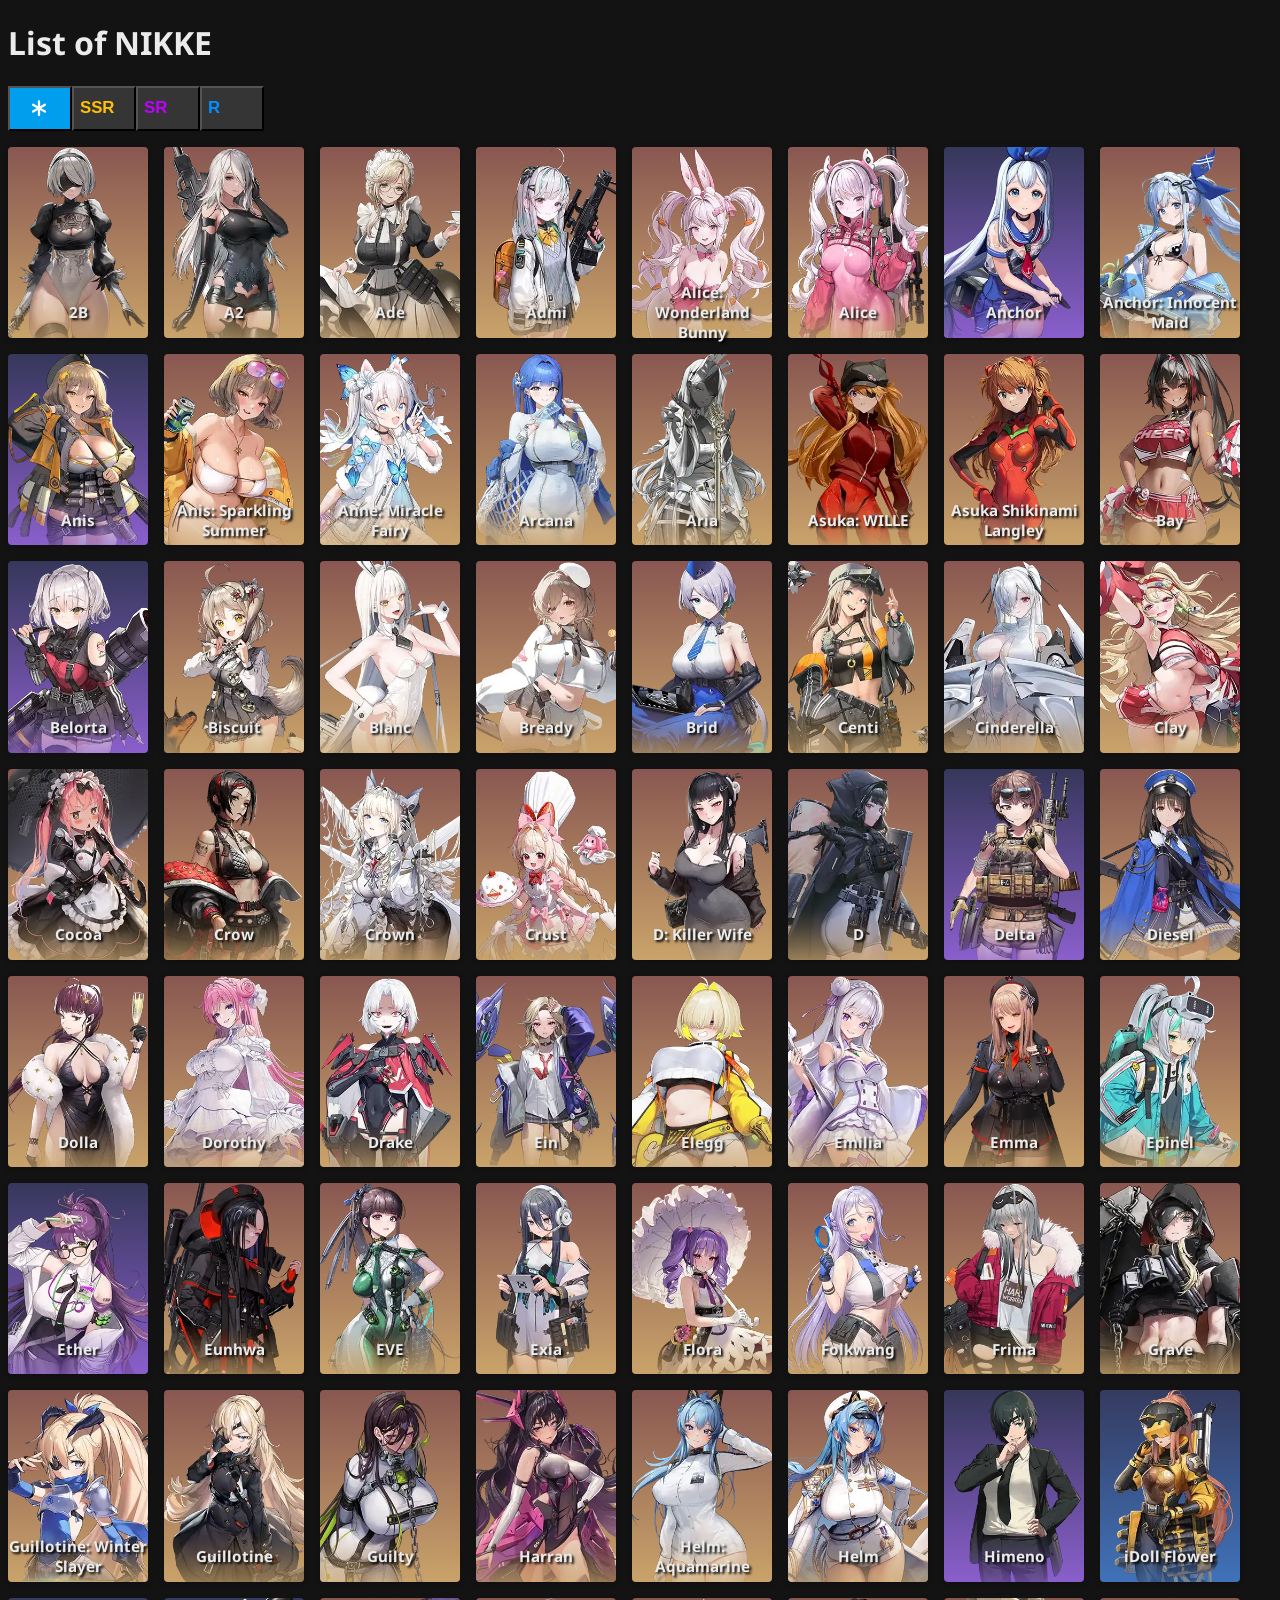
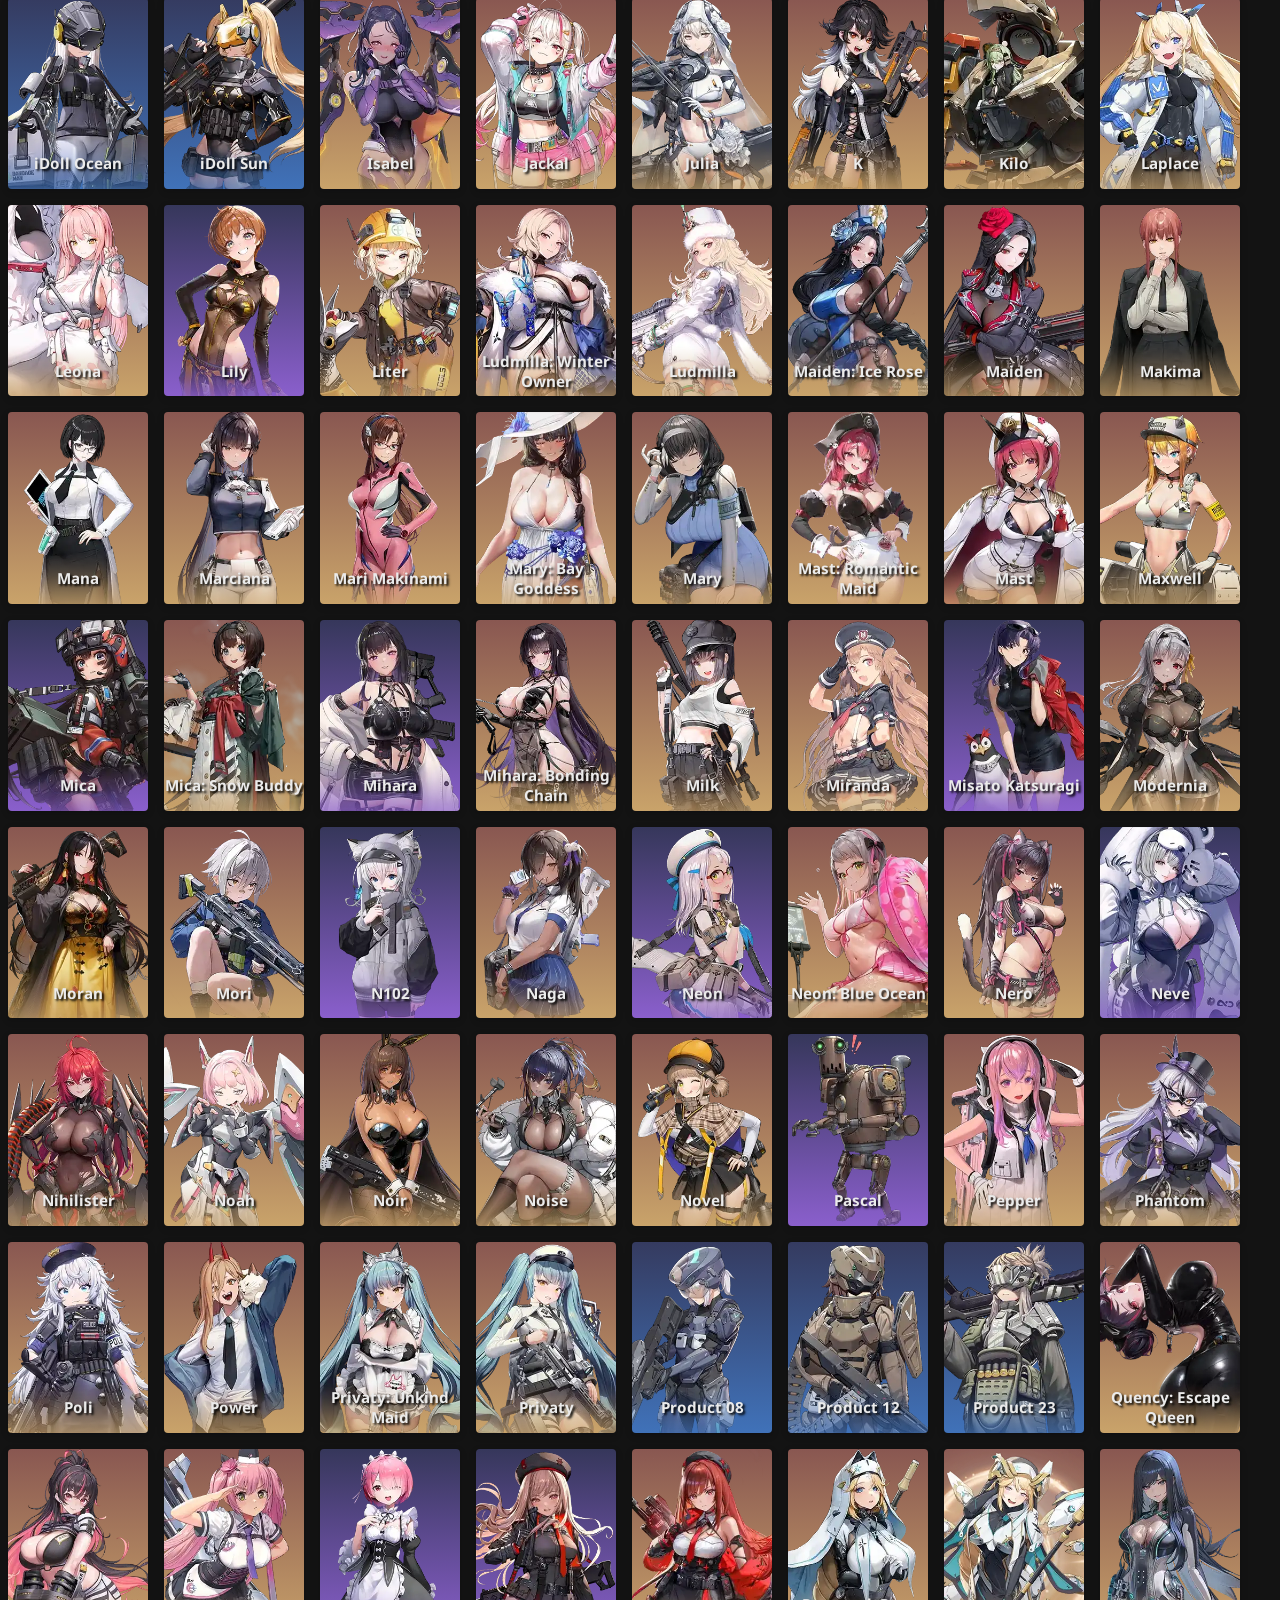
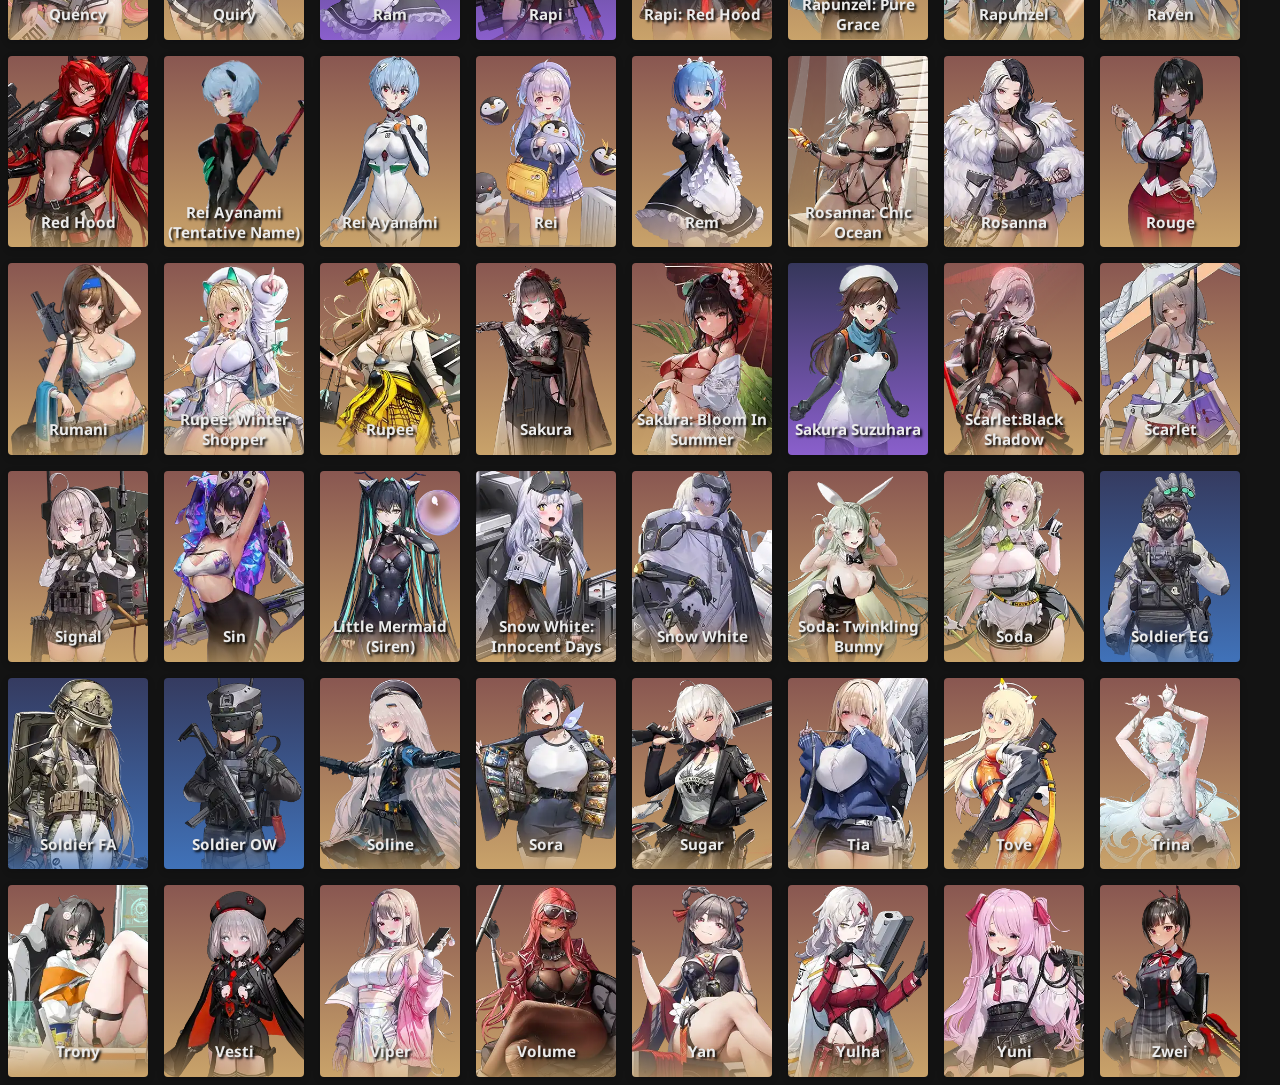
<file: index.html>
<!DOCTYPE html>
<html lang="en">
<head>
    <meta charset="UTF-8">
    <meta name="viewport" content="width=device-width, initial-scale=1.0">
    <title>NIKKE Wiki</title>

    <style>
        @import url('./card-base.css');
        @import url('./nikke_wiki.css');
    </style>
</head>
<body>
    <h1>List of NIKKE</h1>
    <div id="rarity-filter" class="filter-selector">
        <button type="button" class="btn btn-rarity all active" onclick="filterRarity('all')">
            <svg aria-hidden="true" focusable="false" data-prefix="fas" data-icon="asterisk" class="svg-inline--fa fa-asterisk " role="img" xmlns="http://www.w3.org/2000/svg" viewBox="0 0 448 512" width="16" transform="translate(15 0)">
                <path fill="currentColor" d="M417.1 368c-5.937 10.27-16.69 16-27.75 16c-5.422 0-10.92-1.375-15.97-4.281L256 311.4V448c0 17.67-14.33 32-31.1 32S192 465.7 192 448V311.4l-118.3 68.29C68.67 382.6 63.17 384 57.75 384c-11.06 0-21.81-5.734-27.75-16c-8.828-15.31-3.594-34.88 11.72-43.72L159.1 256L41.72 187.7C26.41 178.9 21.17 159.3 29.1 144C36.63 132.5 49.26 126.7 61.65 128.2C65.78 128.7 69.88 130.1 73.72 132.3L192 200.6V64c0-17.67 14.33-32 32-32S256 46.33 256 64v136.6l118.3-68.29c3.838-2.213 7.939-3.539 12.07-4.051C398.7 126.7 411.4 132.5 417.1 144c8.828 15.31 3.594 34.88-11.72 43.72L288 256l118.3 68.28C421.6 333.1 426.8 352.7 417.1 368z"></path>
            </svg>
        </button>
        <button type="button" class="btn btn-rarity ssr-text" onclick="filterRarity('rarity-ssr')">SSR</button>
        <button type="button" class="btn btn-rarity sr-text" onclick="filterRarity('rarity-sr')">SR</button>
        <button type="button" class="btn btn-rarity r-text" onclick="filterRarity('rarity-r')">R</button>
    </div>
    <section class="character-table">
        <div class="card-nikke rarity-ssr"><img class="card-nikke-img" loading="lazy" src="./images/characters/2B_card.webp" alt="2B"></img><span class="name">2B</span></div>
        <div class="card-nikke rarity-ssr"><img class="card-nikke-img" loading="lazy" src="./images/characters/A2_card.webp" alt="A2"></img><span class="name">A2</span></div>
        <div class="card-nikke rarity-ssr"><img class="card-nikke-img" loading="lazy" src="./images/characters/Ade_card.webp" alt="Ade"></img><span class="name">Ade</span></div>
        <div class="card-nikke rarity-ssr"><img class="card-nikke-img" loading="lazy" src="./images/characters/Admi_card.webp" alt="Admi"></img><span class="name">Admi</span></div>
        <div class="card-nikke rarity-ssr"><img class="card-nikke-img" loading="lazy" src="./images/characters/Alice-Bunny_card.webp" alt="Alice: Wonderland Bunny"></img><span class="name">Alice: Wonderland Bunny</span></div>
        <div class="card-nikke rarity-ssr"><img class="card-nikke-img" loading="lazy" src="./images/characters/Alice_card.webp" alt="Alice"></img><span class="name">Alice</span></div>
        <div class="card-nikke rarity-sr"><img class="card-nikke-img" loading="lazy" src="./images/characters/Anchor_card.webp" alt="Anchor"></img><span class="name">Anchor</span></div>
        <div class="card-nikke rarity-ssr"><img class="card-nikke-img" loading="lazy" src="./images/characters/Anchor-Maid_card.webp" alt="Anchor: Innocent Maid"></img><span class="name">Anchor: Innocent Maid</span></div>
        <div class="card-nikke rarity-sr"><img class="card-nikke-img" loading="lazy" src="./images/characters/Anis_card.webp" alt="Anis"></img><span class="name">Anis</span></div>
        <div class="card-nikke rarity-ssr"><img class="card-nikke-img" loading="lazy" src="./images/characters/Anis-Summer_card.webp" alt="Anis: Sparkling Summer"></img><span class="name">Anis: Sparkling Summer</span></div>
        <div class="card-nikke rarity-ssr"><img class="card-nikke-img" loading="lazy" src="./images/characters/Anne-Winter_card.webp" alt="Anne: Miracle Fairy"></img><span class="name">Anne: Miracle Fairy</span></div>
        <div class="card-nikke rarity-ssr"><img class="card-nikke-img" loading="lazy" src="./images/characters/Arcana_card.webp" alt="Arcana"></img><span class="name">Arcana</span></div>
        <div class="card-nikke rarity-ssr"><img class="card-nikke-img" loading="lazy" src="./images/characters/Aria_card.webp" alt="Aria"></img><span class="name">Aria</span></div>
        <div class="card-nikke rarity-ssr"><img class="card-nikke-img" loading="lazy" src="./images/characters/Asuka-WILLE_card.webp" alt="Asuka: WILLE"></img><span class="name">Asuka: WILLE</span></div>
        <div class="card-nikke rarity-ssr"><img class="card-nikke-img" loading="lazy" src="./images/characters/Asuka_card.webp" alt="Asuka Shikinami Langley"></img><span class="name">Asuka Shikinami Langley</span></div>
        <div class="card-nikke rarity-ssr"><img class="card-nikke-img" loading="lazy" src="./images/characters/Bay_card.webp" alt="Bay"></img><span class="name">Bay</span></div>
        <div class="card-nikke rarity-sr"><img class="card-nikke-img" loading="lazy" src="./images/characters/Belorta_card.webp" alt="Belorta"></img><span class="name">Belorta</span></div>
        <div class="card-nikke rarity-ssr"><img class="card-nikke-img" loading="lazy" src="./images/characters/Biscuit_card.webp" alt="Biscuit"></img><span class="name">Biscuit</span></div>
        <div class="card-nikke rarity-ssr"><img class="card-nikke-img" loading="lazy" src="./images/characters/Blanc_card.webp" alt="Blanc"></img><span class="name">Blanc</span></div>
        <div class="card-nikke rarity-ssr"><img class="card-nikke-img" loading="lazy" src="./images/characters/Bready_card.webp" alt="Bready"></img><span class="name">Bready</span></div>
        <div class="card-nikke rarity-ssr"><img class="card-nikke-img" loading="lazy" src="./images/characters/Brid_card.webp" alt="Brid"></img><span class="name">Brid</span></div>
        <div class="card-nikke rarity-ssr"><img class="card-nikke-img" loading="lazy" src="./images/characters/Centi_card.webp" alt="Centi"></img><span class="name">Centi</span></div>
        <div class="card-nikke rarity-ssr"><img class="card-nikke-img" loading="lazy" src="./images/characters/Cinderella_card.webp" alt="Cinderella"></img><span class="name">Cinderella</span></div>
        <div class="card-nikke rarity-ssr"><img class="card-nikke-img" loading="lazy" src="./images/characters/Clay_card.webp" alt="Clay"></img><span class="name">Clay</span></div>
        <div class="card-nikke rarity-ssr"><img class="card-nikke-img" loading="lazy" src="./images/characters/Cocoa_card.webp" alt="Cocoa"></img><span class="name">Cocoa</span></div>
        <div class="card-nikke rarity-ssr"><img class="card-nikke-img" loading="lazy" src="./images/characters/Crow_card.webp" alt="Crow"></img><span class="name">Crow</span></div>
        <div class="card-nikke rarity-ssr"><img class="card-nikke-img" loading="lazy" src="./images/characters/Crown_card.webp" alt="Crown"></img><span class="name">Crown</span></div>
        <div class="card-nikke rarity-ssr"><img class="card-nikke-img" loading="lazy" src="./images/characters/Crust_card.webp" alt="Crust"></img><span class="name">Crust</span></div>
        <div class="card-nikke rarity-ssr"><img class="card-nikke-img" loading="lazy" src="./images/characters/D-Wife_card.webp" alt="D: Killer Wife"></img><span class="name">D: Killer Wife</span></div>
        <div class="card-nikke rarity-ssr"><img class="card-nikke-img" loading="lazy" src="./images/characters/D_card.webp" alt="D"></img><span class="name">D</span></div>
        <div class="card-nikke rarity-sr"><img class="card-nikke-img" loading="lazy" src="./images/characters/Delta_card.webp" alt="Delta"></img><span class="name">Delta</span></div>
        <div class="card-nikke rarity-ssr"><img class="card-nikke-img" loading="lazy" src="./images/characters/Diesel_card.webp" alt="Diesel"></img><span class="name">Diesel</span></div>
        <div class="card-nikke rarity-ssr"><img class="card-nikke-img" loading="lazy" src="./images/characters/Dolla_card.webp" alt="Dolla"></img><span class="name">Dolla</span></div>
        <div class="card-nikke rarity-ssr"><img class="card-nikke-img" loading="lazy" src="./images/characters/Dorothy_card.webp" alt="Dorothy"></img><span class="name">Dorothy</span></div>
        <div class="card-nikke rarity-ssr"><img class="card-nikke-img" loading="lazy" src="./images/characters/Drake_card.webp" alt="Drake"></img><span class="name">Drake</span></div>
        <div class="card-nikke rarity-ssr"><img class="card-nikke-img" loading="lazy" src="./images/characters/Ein_card.webp" alt="Ein"></img><span class="name">Ein</span></div>
        <div class="card-nikke rarity-ssr"><img class="card-nikke-img" loading="lazy" src="./images/characters/Elegg_card.webp" alt="Elegg"></img><span class="name">Elegg</span></div>
        <div class="card-nikke rarity-ssr"><img class="card-nikke-img" loading="lazy" src="./images/characters/Emilia_card.webp" alt="Emilia"></img><span class="name">Emilia</span></div>
        <div class="card-nikke rarity-ssr"><img class="card-nikke-img" loading="lazy" src="./images/characters/Emma_card.webp" alt="Emma"></img><span class="name">Emma</span></div>
        <div class="card-nikke rarity-ssr"><img class="card-nikke-img" loading="lazy" src="./images/characters/Epinel_card.webp" alt="Epinel"></img><span class="name">Epinel</span></div>
        <div class="card-nikke rarity-sr"><img class="card-nikke-img" loading="lazy" src="./images/characters/Ether_card.webp" alt="Ether"></img><span class="name">Ether</span></div>
        <div class="card-nikke rarity-ssr"><img class="card-nikke-img" loading="lazy" src="./images/characters/Eunhwa_card.webp" alt="Eunhwa"></img><span class="name">Eunhwa</span></div>
        <div class="card-nikke rarity-ssr"><img class="card-nikke-img" loading="lazy" src="./images/characters/EVE_card.webp" alt="EVE"></img><span class="name">EVE</span></div>
        <div class="card-nikke rarity-ssr"><img class="card-nikke-img" loading="lazy" src="./images/characters/Exia_card.webp" alt="Exia"></img><span class="name">Exia</span></div>
        <div class="card-nikke rarity-ssr"><img class="card-nikke-img" loading="lazy" src="./images/characters/Flora_card.webp" alt="Flora"></img><span class="name">Flora</span></div>
        <div class="card-nikke rarity-ssr"><img class="card-nikke-img" loading="lazy" src="./images/characters/Folkwang_card.webp" alt="Folkwang"></img><span class="name">Folkwang</span></div>
        <div class="card-nikke rarity-ssr"><img class="card-nikke-img" loading="lazy" src="./images/characters/Frima_card.webp" alt="Frima"></img><span class="name">Frima</span></div>
        <div class="card-nikke rarity-ssr"><img class="card-nikke-img" loading="lazy" src="./images/characters/Grave_card.webp" alt="Grave"></img><span class="name">Grave</span></div>
        <div class="card-nikke rarity-ssr"><img class="card-nikke-img" loading="lazy" src="./images/characters/Guillotine-Winter_card.webp" alt="Guillotine: Winter Slayer"></img><span class="name">Guillotine: Winter Slayer</span></div>
        <div class="card-nikke rarity-ssr"><img class="card-nikke-img" loading="lazy" src="./images/characters/Guillotine_card.webp" alt="Guillotine"></img><span class="name">Guillotine</span></div>
        <div class="card-nikke rarity-ssr"><img class="card-nikke-img" loading="lazy" src="./images/characters/Guilty_card.webp" alt="Guilty"></img><span class="name">Guilty</span></div>
        <div class="card-nikke rarity-ssr"><img class="card-nikke-img" loading="lazy" src="./images/characters/Harran_card.webp" alt="Harran"></img><span class="name">Harran</span></div>
        <div class="card-nikke rarity-ssr"><img class="card-nikke-img" loading="lazy" src="./images/characters/Helm-Summer_card.webp" alt="Helm: Aquamarine"></img><span class="name">Helm: Aquamarine</span></div>
        <div class="card-nikke rarity-ssr"><img class="card-nikke-img" loading="lazy" src="./images/characters/Helm_card.webp" alt="Helm"></img><span class="name">Helm</span></div>
        <div class="card-nikke rarity-sr"><img class="card-nikke-img" loading="lazy" src="./images/characters/Himeno_card.webp" alt="Himeno"></img><span class="name">Himeno</span></div>
        <div class="card-nikke rarity-r"><img class="card-nikke-img" loading="lazy" src="./images/characters/iDoll-Flower_card.webp" alt="iDoll Flower"></img><span class="name">iDoll Flower</span></div>
        <div class="card-nikke rarity-r"><img class="card-nikke-img" loading="lazy" src="./images/characters/iDoll-Ocean_card.webp" alt="iDoll Ocean"></img><span class="name">iDoll Ocean</span></div>
        <div class="card-nikke rarity-r"><img class="card-nikke-img" loading="lazy" src="./images/characters/iDoll-Sun_card.webp" alt="iDoll Sun"></img><span class="name">iDoll Sun</span></div>
        <div class="card-nikke rarity-ssr"><img class="card-nikke-img" loading="lazy" src="./images/characters/Isabel_card.webp" alt="Isabel"></img><span class="name">Isabel</span></div>
        <div class="card-nikke rarity-ssr"><img class="card-nikke-img" loading="lazy" src="./images/characters/Jackal_card.webp" alt="Jackal"></img><span class="name">Jackal</span></div>
        <div class="card-nikke rarity-ssr"><img class="card-nikke-img" loading="lazy" src="./images/characters/Julia_card.webp" alt="Julia"></img><span class="name">Julia</span></div>
        <div class="card-nikke rarity-ssr"><img class="card-nikke-img" loading="lazy" src="./images/characters/K_card.webp" alt="K"></img><span class="name">K</span></div>
        <div class="card-nikke rarity-ssr"><img class="card-nikke-img" loading="lazy" src="./images/characters/Kilo_card.webp" alt="Kilo"></img><span class="name">Kilo</span></div>
        <div class="card-nikke rarity-ssr"><img class="card-nikke-img" loading="lazy" src="./images/characters/Laplace_card.webp" alt="Laplace"></img><span class="name">Laplace</span></div>
        <div class="card-nikke rarity-ssr"><img class="card-nikke-img" loading="lazy" src="./images/characters/Leona_card.webp" alt="Leona"></img><span class="name">Leona</span></div>
        <div class="card-nikke rarity-sr"><img class="card-nikke-img" loading="lazy" src="./images/characters/Lily_card.webp" alt="Lily"></img><span class="name">Lily</span></div>
        <div class="card-nikke rarity-ssr"><img class="card-nikke-img" loading="lazy" src="./images/characters/Liter_card.webp" alt="Liter"></img><span class="name">Liter</span></div>
        <div class="card-nikke rarity-ssr"><img class="card-nikke-img" loading="lazy" src="./images/characters/Ludmilla-Winter_card.webp" alt="Ludmilla: Winter Owner"></img><span class="name">Ludmilla: Winter Owner</span></div>
        <div class="card-nikke rarity-ssr"><img class="card-nikke-img" loading="lazy" src="./images/characters/Ludmilla_card.webp" alt="Ludmilla"></img><span class="name">Ludmilla</span></div>
        <div class="card-nikke rarity-ssr"><img class="card-nikke-img" loading="lazy" src="./images/characters/Maiden-Winter_card.webp" alt="Maiden: Ice Rose"></img><span class="name">Maiden: Ice Rose</span></div>
        <div class="card-nikke rarity-ssr"><img class="card-nikke-img" loading="lazy" src="./images/characters/Maiden_card.webp" alt="Maiden"></img><span class="name">Maiden</span></div>
        <div class="card-nikke rarity-ssr"><img class="card-nikke-img" loading="lazy" src="./images/characters/Makima_card.webp" alt="Makima"></img><span class="name">Makima</span></div>
        <div class="card-nikke rarity-ssr"><img class="card-nikke-img" loading="lazy" src="./images/characters/Mana_card.webp" alt="Mana"></img><span class="name">Mana</span></div>
        <div class="card-nikke rarity-ssr"><img class="card-nikke-img" loading="lazy" src="./images/characters/Marciana_card.webp" alt="Marciana"></img><span class="name">Marciana</span></div>
        <div class="card-nikke rarity-ssr"><img class="card-nikke-img" loading="lazy" src="./images/characters/Mari_card.webp" alt="Mari Makinami"></img><span class="name">Mari Makinami</span></div>
        <div class="card-nikke rarity-ssr"><img class="card-nikke-img" loading="lazy" src="./images/characters/Mary-Summer_card.webp" alt="Mary: Bay Goddess"></img><span class="name">Mary: Bay Goddess</span></div>
        <div class="card-nikke rarity-ssr"><img class="card-nikke-img" loading="lazy" src="./images/characters/Mary_card.webp" alt="Mary"></img><span class="name">Mary</span></div>
        <div class="card-nikke rarity-ssr"><img class="card-nikke-img" loading="lazy" src="./images/characters/Mast-Maid_card.webp" alt="Mast: Romantic Maid"></img><span class="name">Mast: Romantic Maid</span></div>
        <div class="card-nikke rarity-ssr"><img class="card-nikke-img" loading="lazy" src="./images/characters/Mast_card.webp" alt="Mast"></img><span class="name">Mast</span></div>
        <div class="card-nikke rarity-ssr"><img class="card-nikke-img" loading="lazy" src="./images/characters/Maxwell_card.webp" alt="Maxwell"></img><span class="name">Maxwell</span></div>
        <div class="card-nikke rarity-sr"><img class="card-nikke-img" loading="lazy" src="./images/characters/Mica_card.webp" alt="Mica"></img><span class="name">Mica</span></div>
        <div class="card-nikke rarity-ssr"><img class="card-nikke-img" loading="lazy" src="./images/characters/Mica-Winter_card.webp" alt="Mica: Snow Buddy"></img><span class="name">Mica: Snow Buddy</span></div>
        <div class="card-nikke rarity-sr"><img class="card-nikke-img" loading="lazy" src="./images/characters/Mihara_card.webp" alt="Mihara"></img><span class="name">Mihara</span></div>
        <div class="card-nikke rarity-ssr"><img class="card-nikke-img" loading="lazy" src="./images/characters/Mihara-Chain_card.webp" alt="Mihara: Bonding Chain"></img><span class="name">Mihara: Bonding Chain</span></div>
        <div class="card-nikke rarity-ssr"><img class="card-nikke-img" loading="lazy" src="./images/characters/Milk_card.webp" alt="Milk"></img><span class="name">Milk</span></div>
        <div class="card-nikke rarity-ssr"><img class="card-nikke-img" loading="lazy" src="./images/characters/Miranda_card.webp" alt="Miranda"></img><span class="name">Miranda</span></div>
        <div class="card-nikke rarity-sr"><img class="card-nikke-img" loading="lazy" src="./images/characters/Misato_card.webp" alt="Misato Katsuragi"></img><span class="name">Misato Katsuragi</span></div>
        <div class="card-nikke rarity-ssr"><img class="card-nikke-img" loading="lazy" src="./images/characters/Modernia_card.webp" alt="Modernia"></img><span class="name">Modernia</span></div>
        <div class="card-nikke rarity-ssr"><img class="card-nikke-img" loading="lazy" src="./images/characters/Moran_card.webp" alt="Moran"></img><span class="name">Moran</span></div>
        <div class="card-nikke rarity-ssr"><img class="card-nikke-img" loading="lazy" src="./images/characters/Mori_card.webp" alt="Mori"></img><span class="name">Mori</span></div>
        <div class="card-nikke rarity-sr"><img class="card-nikke-img" loading="lazy" src="./images/characters/N102_card.webp" alt="N102"></img><span class="name">N102</span></div>
        <div class="card-nikke rarity-ssr"><img class="card-nikke-img" loading="lazy" src="./images/characters/Naga_card.webp" alt="Naga"></img><span class="name">Naga</span></div>
        <div class="card-nikke rarity-sr"><img class="card-nikke-img" loading="lazy" src="./images/characters/Neon_card.webp" alt="Neon"></img><span class="name">Neon</span></div>
        <div class="card-nikke rarity-ssr"><img class="card-nikke-img" loading="lazy" src="./images/characters/Neon-Summer_card.webp" alt="Neon: Blue Ocean"></img><span class="name">Neon: Blue Ocean</span></div>
        <div class="card-nikke rarity-ssr"><img class="card-nikke-img" loading="lazy" src="./images/characters/Nero_card.webp" alt="Nero"></img><span class="name">Nero</span></div>
        <div class="card-nikke rarity-sr"><img class="card-nikke-img" loading="lazy" src="./images/characters/Neve_card.webp" alt="Neve"></img><span class="name">Neve</span></div>
        <div class="card-nikke rarity-ssr"><img class="card-nikke-img" loading="lazy" src="./images/characters/Nihilister_card.webp" alt="Nihilister"></img><span class="name">Nihilister</span></div>
        <div class="card-nikke rarity-ssr"><img class="card-nikke-img" loading="lazy" src="./images/characters/Noah_card.webp" alt="Noah"></img><span class="name">Noah</span></div>
        <div class="card-nikke rarity-ssr"><img class="card-nikke-img" loading="lazy" src="./images/characters/Noir_card.webp" alt="Noir"></img><span class="name">Noir</span></div>
        <div class="card-nikke rarity-ssr"><img class="card-nikke-img" loading="lazy" src="./images/characters/Noise_card.webp" alt="Noise"></img><span class="name">Noise</span></div>
        <div class="card-nikke rarity-ssr"><img class="card-nikke-img" loading="lazy" src="./images/characters/Novel_card.webp" alt="Novel"></img><span class="name">Novel</span></div>
        <div class="card-nikke rarity-sr"><img class="card-nikke-img" loading="lazy" src="./images/characters/Pascal_card.webp" alt="Pascal"></img><span class="name">Pascal</span></div>
        <div class="card-nikke rarity-ssr"><img class="card-nikke-img" loading="lazy" src="./images/characters/Pepper_card.webp" alt="Pepper"></img><span class="name">Pepper</span></div>
        <div class="card-nikke rarity-ssr"><img class="card-nikke-img" loading="lazy" src="./images/characters/Phantom_card.webp" alt="Phantom"></img><span class="name">Phantom</span></div>
        <div class="card-nikke rarity-ssr"><img class="card-nikke-img" loading="lazy" src="./images/characters/Poli_card.webp" alt="Poli"></img><span class="name">Poli</span></div>
        <div class="card-nikke rarity-ssr"><img class="card-nikke-img" loading="lazy" src="./images/characters/Power_card.webp" alt="Power"></img><span class="name">Power</span></div>
        <div class="card-nikke rarity-ssr"><img class="card-nikke-img" loading="lazy" src="./images/characters/Privaty-Maid_card.webp" alt="Privaty: Unkind Maid"></img><span class="name">Privaty: Unkind Maid</span></div>
        <div class="card-nikke rarity-ssr"><img class="card-nikke-img" loading="lazy" src="./images/characters/Privaty_card.webp" alt="Privaty"></img><span class="name">Privaty</span></div>
        <div class="card-nikke rarity-r"><img class="card-nikke-img" loading="lazy" src="./images/characters/Product-08_card.webp" alt="Product 08"></img><span class="name">Product 08</span></div>
        <div class="card-nikke rarity-r"><img class="card-nikke-img" loading="lazy" src="./images/characters/Product-12_card.webp" alt="Product 12"></img><span class="name">Product 12</span></div>
        <div class="card-nikke rarity-r"><img class="card-nikke-img" loading="lazy" src="./images/characters/Product-23_card.webp" alt="Product 23"></img><span class="name">Product 23</span></div>
        <div class="card-nikke rarity-ssr"><img class="card-nikke-img" loading="lazy" src="./images/characters/Quency-Thief_card.webp" alt="Quency: Escape Queen"></img><span class="name">Quency: Escape Queen</span></div>
        <div class="card-nikke rarity-ssr"><img class="card-nikke-img" loading="lazy" src="./images/characters/Quency_card.webp" alt="Quency"></img><span class="name">Quency</span></div>
        <div class="card-nikke rarity-ssr"><img class="card-nikke-img" loading="lazy" src="./images/characters/Quiry_card.webp" alt="Quiry"></img><span class="name">Quiry</span></div>
        <div class="card-nikke rarity-sr"><img class="card-nikke-img" loading="lazy" src="./images/characters/Ram_card.webp" alt="Ram"></img><span class="name">Ram</span></div>
        <div class="card-nikke rarity-sr"><img class="card-nikke-img" loading="lazy" src="./images/characters/Rapi_card.webp" alt="Rapi"></img><span class="name">Rapi</span></div>
        <div class="card-nikke rarity-ssr"><img class="card-nikke-img" loading="lazy" src="./images/characters/Rapi-RH_card.webp" alt="Rapi: Red Hood"></img><span class="name">Rapi: Red Hood</span></div>
        <div class="card-nikke rarity-ssr"><img class="card-nikke-img" loading="lazy" src="./images/characters/Rapunzel-Pure_card.webp" alt="Rapunzel: Pure Grace"></img><span class="name">Rapunzel: Pure Grace</span></div>
        <div class="card-nikke rarity-ssr"><img class="card-nikke-img" loading="lazy" src="./images/characters/Rapunzel_card.webp" alt="Rapunzel"></img><span class="name">Rapunzel</span></div>
        <div class="card-nikke rarity-ssr"><img class="card-nikke-img" loading="lazy" src="./images/characters/Raven_card.webp" alt="Raven"></img><span class="name">Raven</span></div>
        <div class="card-nikke rarity-ssr"><img class="card-nikke-img" loading="lazy" src="./images/characters/Red-Hood_card.webp" alt="Red Hood"></img><span class="name">Red Hood</span></div>
        <div class="card-nikke rarity-ssr"><img class="card-nikke-img" loading="lazy" src="./images/characters/Rei-Ayanami-Tentative_card.webp" alt="Rei Ayanami (Tentative Name)"></img><span class="name">Rei Ayanami (Tentative Name)</span></div>
        <div class="card-nikke rarity-ssr"><img class="card-nikke-img" loading="lazy" src="./images/characters/Rei-Ayanami_card.webp" alt="Rei Ayanami"></img><span class="name">Rei Ayanami</span></div>
        <div class="card-nikke rarity-ssr"><img class="card-nikke-img" loading="lazy" src="./images/characters/Rei_card.webp" alt="Rei"></img><span class="name">Rei</span></div>
        <div class="card-nikke rarity-ssr"><img class="card-nikke-img" loading="lazy" src="./images/characters/Rem_card.webp" alt="Rem"></img><span class="name">Rem</span></div>
        <div class="card-nikke rarity-ssr"><img class="card-nikke-img" loading="lazy" src="./images/characters/Rosanna-Summer_card.webp" alt="Rosanna: Chic Ocean"></img><span class="name">Rosanna: Chic Ocean</span></div>
        <div class="card-nikke rarity-ssr"><img class="card-nikke-img" loading="lazy" src="./images/characters/Rosanna_card.webp" alt="Rosanna"></img><span class="name">Rosanna</span></div>
        <div class="card-nikke rarity-ssr"><img class="card-nikke-img" loading="lazy" src="./images/characters/Rouge_card.webp" alt="Rouge"></img><span class="name">Rouge</span></div>
        <div class="card-nikke rarity-ssr"><img class="card-nikke-img" loading="lazy" src="./images/characters/Rumani_card.webp" alt="Rumani"></img><span class="name">Rumani</span></div>
        <div class="card-nikke rarity-ssr"><img class="card-nikke-img" loading="lazy" src="./images/characters/Rupee-Winter_card.webp" alt="Rupee: Winter Shopper"></img><span class="name">Rupee: Winter Shopper</span></div>
        <div class="card-nikke rarity-ssr"><img class="card-nikke-img" loading="lazy" src="./images/characters/Rupee_card.webp" alt="Rupee"></img><span class="name">Rupee</span></div>
        <div class="card-nikke rarity-ssr"><img class="card-nikke-img" loading="lazy" src="./images/characters/Sakura_card.webp" alt="Sakura"></img><span class="name">Sakura</span></div>
        <div class="card-nikke rarity-ssr"><img class="card-nikke-img" loading="lazy" src="./images/characters/Sakura-Summer_card.webp" alt="Sakura: Bloom In Summer"></img><span class="name">Sakura: Bloom In Summer</span></div>
        <div class="card-nikke rarity-sr"><img class="card-nikke-img" loading="lazy" src="./images/characters/Sakura-Suzuhara_card.webp" alt="Sakura Suzuhara"></img><span class="name">Sakura Suzuhara</span></div>
        <div class="card-nikke rarity-ssr"><img class="card-nikke-img" loading="lazy" src="./images/characters/Scarlet-BS_card.webp" alt="Scarlet:Black Shadow"></img><span class="name">Scarlet:Black Shadow</span></div>
        <div class="card-nikke rarity-ssr"><img class="card-nikke-img" loading="lazy" src="./images/characters/Scarlet_card.webp" alt="Scarlet"></img><span class="name">Scarlet</span></div>
        <div class="card-nikke rarity-ssr"><img class="card-nikke-img" loading="lazy" src="./images/characters/Signal_card.webp" alt="Signal"></img><span class="name">Signal</span></div>
        <div class="card-nikke rarity-ssr"><img class="card-nikke-img" loading="lazy" src="./images/characters/Sin_card.webp" alt="Sin"></img><span class="name">Sin</span></div>
        <div class="card-nikke rarity-ssr"><img class="card-nikke-img" loading="lazy" src="./images/characters/Siren_card.webp" alt="Little Mermaid (Siren)"></img><span class="name">Little Mermaid (Siren)</span></div>
        <div class="card-nikke rarity-ssr"><img class="card-nikke-img" loading="lazy" src="./images/characters/Snow-White-Innocent_card.webp" alt="Snow White: Innocent Days"></img><span class="name">Snow White: Innocent Days</span></div>
        <div class="card-nikke rarity-ssr"><img class="card-nikke-img" loading="lazy" src="./images/characters/Snow-White_card.webp" alt="Snow White"></img><span class="name">Snow White</span></div>
        <div class="card-nikke rarity-ssr"><img class="card-nikke-img" loading="lazy" src="./images/characters/Soda-Bunny_card.webp" alt="Soda: Twinkling Bunny"></img><span class="name">Soda: Twinkling Bunny</span></div>
        <div class="card-nikke rarity-ssr"><img class="card-nikke-img" loading="lazy" src="./images/characters/Soda_card.webp" alt="Soda"></img><span class="name">Soda</span></div>
        <div class="card-nikke rarity-r"><img class="card-nikke-img" loading="lazy" src="./images/characters/Soldier-EG_card.webp" alt="Soldier EG"></img><span class="name">Soldier EG</span></div>
        <div class="card-nikke rarity-r"><img class="card-nikke-img" loading="lazy" src="./images/characters/Soldier-FA_card.webp" alt="Soldier FA"></img><span class="name">Soldier FA</span></div>
        <div class="card-nikke rarity-r"><img class="card-nikke-img" loading="lazy" src="./images/characters/Soldier-OW_card.webp" alt="Soldier OW"></img><span class="name">Soldier OW</span></div>
        <div class="card-nikke rarity-ssr"><img class="card-nikke-img" loading="lazy" src="./images/characters/Soline_card.webp" alt="Soline"></img><span class="name">Soline</span></div>
        <div class="card-nikke rarity-ssr"><img class="card-nikke-img" loading="lazy" src="./images/characters/Sora_card.webp" alt="Sora"></img><span class="name">Sora</span></div>
        <div class="card-nikke rarity-ssr"><img class="card-nikke-img" loading="lazy" src="./images/characters/Sugar_card.webp" alt="Sugar"></img><span class="name">Sugar</span></div>
        <div class="card-nikke rarity-ssr"><img class="card-nikke-img" loading="lazy" src="./images/characters/Tia_card.webp" alt="Tia"></img><span class="name">Tia</span></div>
        <div class="card-nikke rarity-ssr"><img class="card-nikke-img" loading="lazy" src="./images/characters/Tove_card.webp" alt="Tove"></img><span class="name">Tove</span></div>
        <div class="card-nikke rarity-ssr"><img class="card-nikke-img" loading="lazy" src="./images/characters/Trina_card.webp" alt="Trina"></img><span class="name">Trina</span></div>
        <div class="card-nikke rarity-ssr"><img class="card-nikke-img" loading="lazy" src="./images/characters/Trony_card.webp" alt="Trony"></img><span class="name">Trony</span></div>
        <div class="card-nikke rarity-ssr"><img class="card-nikke-img" loading="lazy" src="./images/characters/Vesti_card.webp" alt="Vesti"></img><span class="name">Vesti</span></div>
        <div class="card-nikke rarity-ssr"><img class="card-nikke-img" loading="lazy" src="./images/characters/Viper_card.webp" alt="Viper"></img><span class="name">Viper</span></div>
        <div class="card-nikke rarity-ssr"><img class="card-nikke-img" loading="lazy" src="./images/characters/Volume_card.webp" alt="Volume"></img><span class="name">Volume</span></div>
        <div class="card-nikke rarity-ssr"><img class="card-nikke-img" loading="lazy" src="./images/characters/Yan_card.webp" alt="Yan"></img><span class="name">Yan</span></div>
        <div class="card-nikke rarity-ssr"><img class="card-nikke-img" loading="lazy" src="./images/characters/Yulha_card.webp" alt="Yulha"></img><span class="name">Yulha</span></div>
        <div class="card-nikke rarity-ssr"><img class="card-nikke-img" loading="lazy" src="./images/characters/Yuni_card.webp" alt="Yuni"></img><span class="name">Yuni</span></div>
        <div class="card-nikke rarity-ssr"><img class="card-nikke-img" loading="lazy" src="./images/characters/Zwei_card.webp" alt="Zwei"></img><span class="name">Zwei</span></div>
    </section>

    <script>
        filterRarity('all')
        function filterRarity(filter) {
            var cards = document.getElementsByClassName('card-nikke');

            for (var i = 0; i < cards.length; i++) {
                var curCard = cards[i];
                if (curCard.classList.contains(filter) || filter == 'all')
                    curCard.style.display = '';
                else
                    curCard.style.display = 'none';
            }

            var btnContainer = document.getElementById('rarity-filter');
            var btns = btnContainer.getElementsByClassName('btn');
            for (var i = 0; i < btns.length; i++) {
            btns[i].addEventListener('click', function(){
                var cur = document.getElementsByClassName('active');
                cur[0].className = cur[0].className.replace(' active', '');
                this.className += ' active';
            });
            }
        }
    </script>
</body>
</html>
</file>
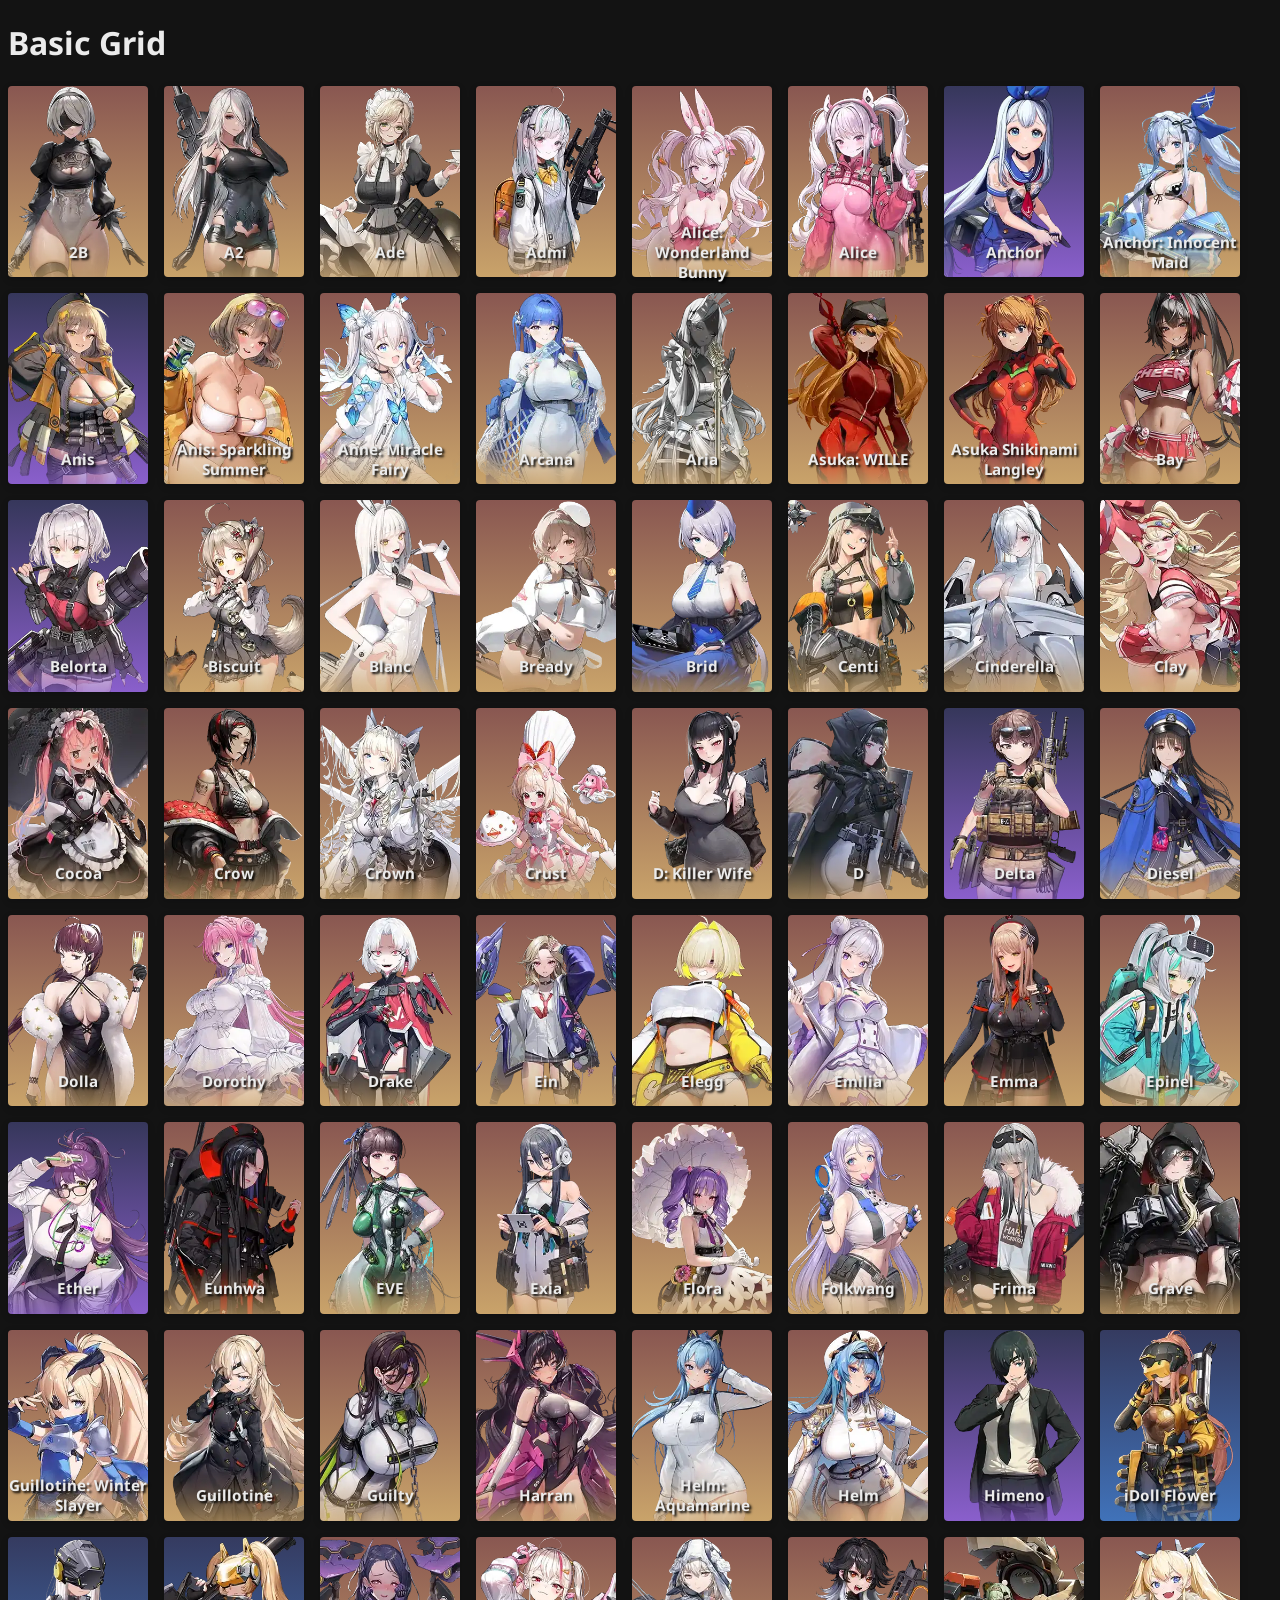
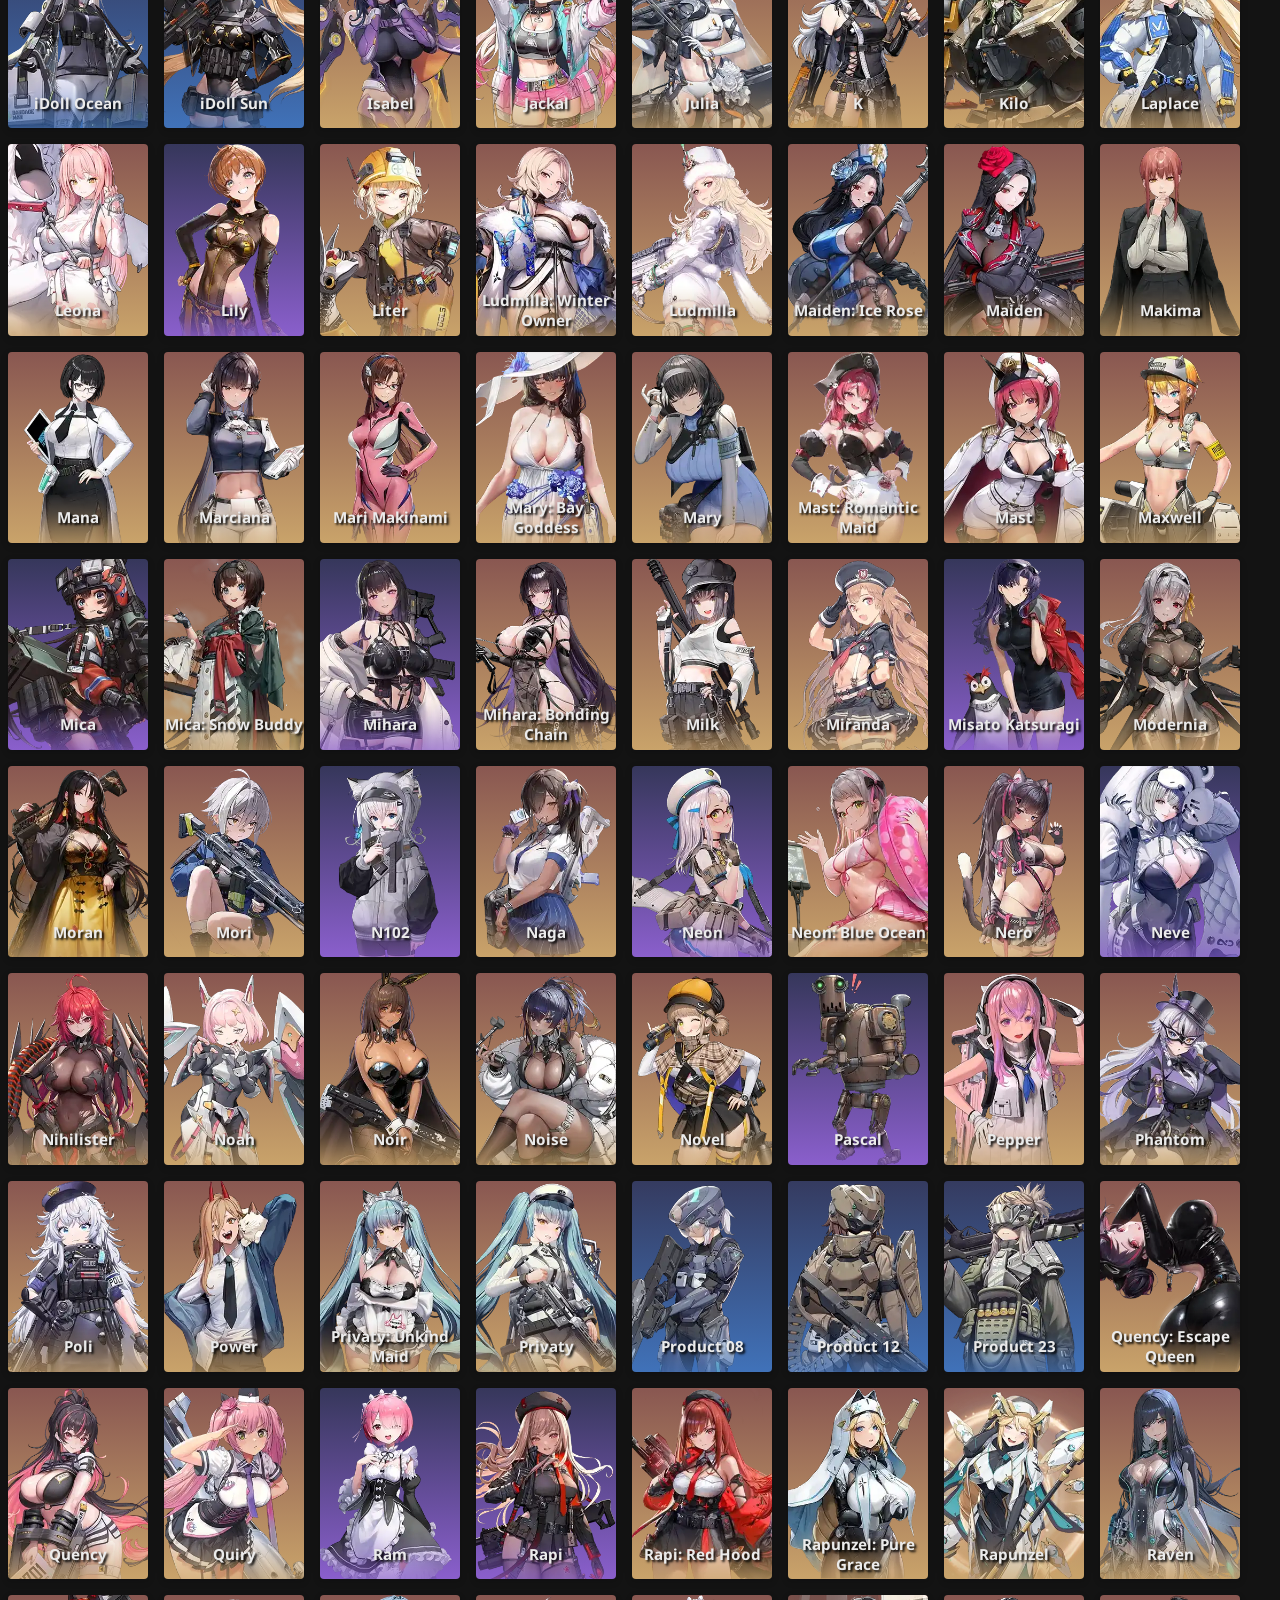
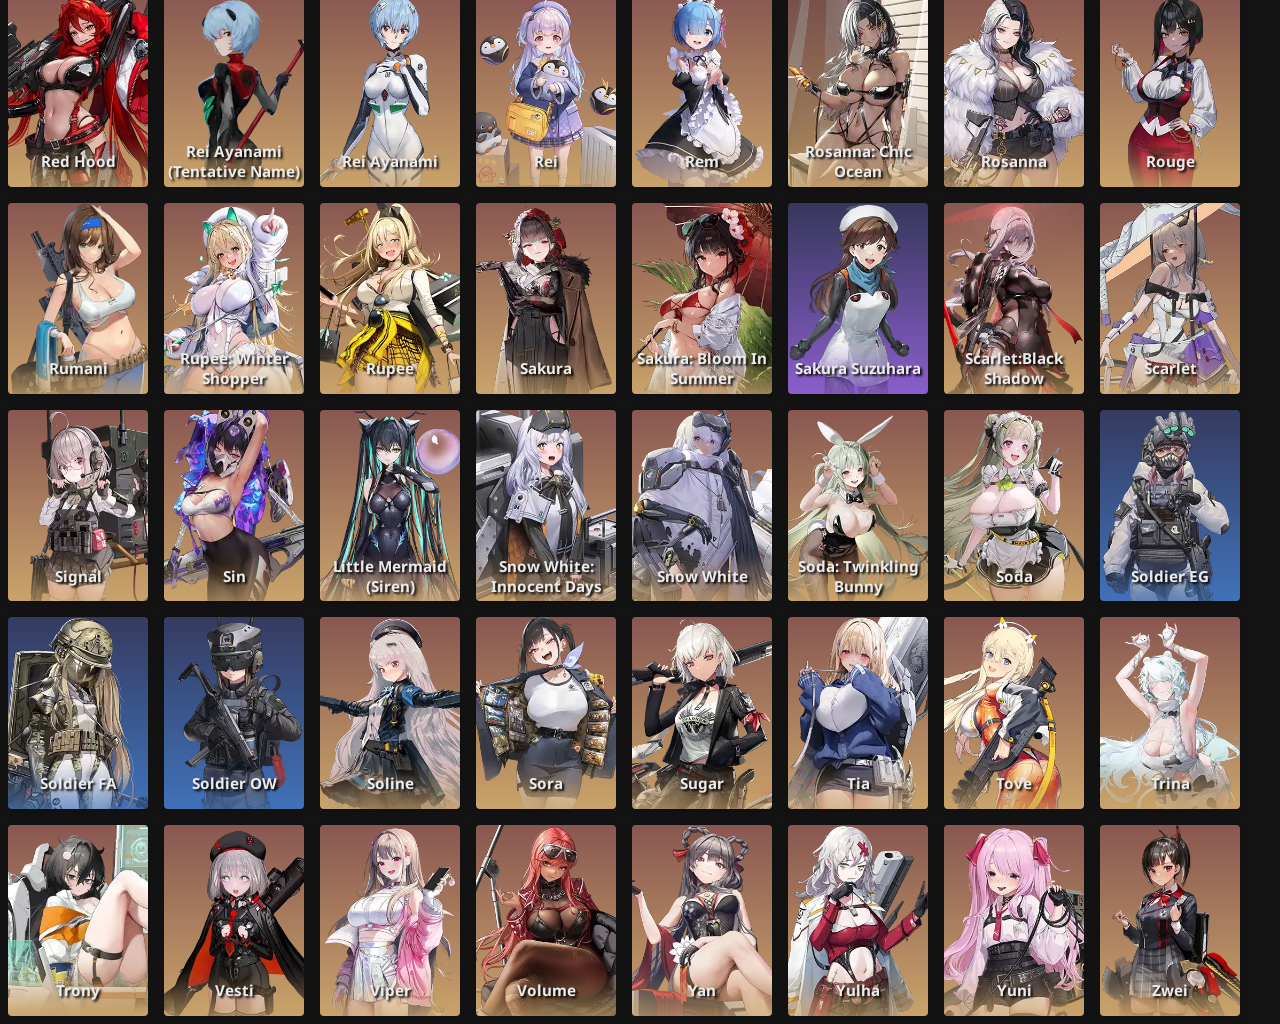
<file: nikke_wiki.html>
<!DOCTYPE html>
<html lang="en">
<head>
    <meta charset="UTF-8">
    <meta name="viewport" content="width=device-width, initial-scale=1.0">
    <title>NIKKE Wiki</title>

    <style>
        @import url('./card-base.css');
        @import url('./nikke_wiki.css');
    </style>
</head>
<body>
    <h1>Basic Grid</h1>
    <section class="character-table">
        <div class="card-nikke rarity-ssr"><img class="card-nikke-img" loading="lazy" src="./images/characters/2B_card.webp" alt="2B"></img><span class="name">2B</span></div>
        <div class="card-nikke rarity-ssr"><img class="card-nikke-img" loading="lazy" src="./images/characters/A2_card.webp" alt="A2"></img><span class="name">A2</span></div>
        <div class="card-nikke rarity-ssr"><img class="card-nikke-img" loading="lazy" src="./images/characters/Ade_card.webp" alt="Ade"></img><span class="name">Ade</span></div>
        <div class="card-nikke rarity-ssr"><img class="card-nikke-img" loading="lazy" src="./images/characters/Admi_card.webp" alt="Admi"></img><span class="name">Admi</span></div>
        <div class="card-nikke rarity-ssr"><img class="card-nikke-img" loading="lazy" src="./images/characters/Alice-Bunny_card.webp" alt="Alice: Wonderland Bunny"></img><span class="name">Alice: Wonderland Bunny</span></div>
        <div class="card-nikke rarity-ssr"><img class="card-nikke-img" loading="lazy" src="./images/characters/Alice_card.webp" alt="Alice"></img><span class="name">Alice</span></div>
        <div class="card-nikke rarity-sr"><img class="card-nikke-img" loading="lazy" src="./images/characters/Anchor_card.webp" alt="Anchor"></img><span class="name">Anchor</span></div>
        <div class="card-nikke rarity-ssr"><img class="card-nikke-img" loading="lazy" src="./images/characters/Anchor-Maid_card.webp" alt="Anchor: Innocent Maid"></img><span class="name">Anchor: Innocent Maid</span></div>
        <div class="card-nikke rarity-sr"><img class="card-nikke-img" loading="lazy" src="./images/characters/Anis_card.webp" alt="Anis"></img><span class="name">Anis</span></div>
        <div class="card-nikke rarity-ssr"><img class="card-nikke-img" loading="lazy" src="./images/characters/Anis-Summer_card.webp" alt="Anis: Sparkling Summer"></img><span class="name">Anis: Sparkling Summer</span></div>
        <div class="card-nikke rarity-ssr"><img class="card-nikke-img" loading="lazy" src="./images/characters/Anne-Winter_card.webp" alt="Anne: Miracle Fairy"></img><span class="name">Anne: Miracle Fairy</span></div>
        <div class="card-nikke rarity-ssr"><img class="card-nikke-img" loading="lazy" src="./images/characters/Arcana_card.webp" alt="Arcana"></img><span class="name">Arcana</span></div>
        <div class="card-nikke rarity-ssr"><img class="card-nikke-img" loading="lazy" src="./images/characters/Aria_card.webp" alt="Aria"></img><span class="name">Aria</span></div>
        <div class="card-nikke rarity-ssr"><img class="card-nikke-img" loading="lazy" src="./images/characters/Asuka-WILLE_card.webp" alt="Asuka: WILLE"></img><span class="name">Asuka: WILLE</span></div>
        <div class="card-nikke rarity-ssr"><img class="card-nikke-img" loading="lazy" src="./images/characters/Asuka_card.webp" alt="Asuka Shikinami Langley"></img><span class="name">Asuka Shikinami Langley</span></div>
        <div class="card-nikke rarity-ssr"><img class="card-nikke-img" loading="lazy" src="./images/characters/Bay_card.webp" alt="Bay"></img><span class="name">Bay</span></div>
        <div class="card-nikke rarity-sr"><img class="card-nikke-img" loading="lazy" src="./images/characters/Belorta_card.webp" alt="Belorta"></img><span class="name">Belorta</span></div>
        <div class="card-nikke rarity-ssr"><img class="card-nikke-img" loading="lazy" src="./images/characters/Biscuit_card.webp" alt="Biscuit"></img><span class="name">Biscuit</span></div>
        <div class="card-nikke rarity-ssr"><img class="card-nikke-img" loading="lazy" src="./images/characters/Blanc_card.webp" alt="Blanc"></img><span class="name">Blanc</span></div>
        <div class="card-nikke rarity-ssr"><img class="card-nikke-img" loading="lazy" src="./images/characters/Bready_card.webp" alt="Bready"></img><span class="name">Bready</span></div>
        <div class="card-nikke rarity-ssr"><img class="card-nikke-img" loading="lazy" src="./images/characters/Brid_card.webp" alt="Brid"></img><span class="name">Brid</span></div>
        <div class="card-nikke rarity-ssr"><img class="card-nikke-img" loading="lazy" src="./images/characters/Centi_card.webp" alt="Centi"></img><span class="name">Centi</span></div>
        <div class="card-nikke rarity-ssr"><img class="card-nikke-img" loading="lazy" src="./images/characters/Cinderella_card.webp" alt="Cinderella"></img><span class="name">Cinderella</span></div>
        <div class="card-nikke rarity-ssr"><img class="card-nikke-img" loading="lazy" src="./images/characters/Clay_card.webp" alt="Clay"></img><span class="name">Clay</span></div>
        <div class="card-nikke rarity-ssr"><img class="card-nikke-img" loading="lazy" src="./images/characters/Cocoa_card.webp" alt="Cocoa"></img><span class="name">Cocoa</span></div>
        <div class="card-nikke rarity-ssr"><img class="card-nikke-img" loading="lazy" src="./images/characters/Crow_card.webp" alt="Crow"></img><span class="name">Crow</span></div>
        <div class="card-nikke rarity-ssr"><img class="card-nikke-img" loading="lazy" src="./images/characters/Crown_card.webp" alt="Crown"></img><span class="name">Crown</span></div>
        <div class="card-nikke rarity-ssr"><img class="card-nikke-img" loading="lazy" src="./images/characters/Crust_card.webp" alt="Crust"></img><span class="name">Crust</span></div>
        <div class="card-nikke rarity-ssr"><img class="card-nikke-img" loading="lazy" src="./images/characters/D-Wife_card.webp" alt="D: Killer Wife"></img><span class="name">D: Killer Wife</span></div>
        <div class="card-nikke rarity-ssr"><img class="card-nikke-img" loading="lazy" src="./images/characters/D_card.webp" alt="D"></img><span class="name">D</span></div>
        <div class="card-nikke rarity-sr"><img class="card-nikke-img" loading="lazy" src="./images/characters/Delta_card.webp" alt="Delta"></img><span class="name">Delta</span></div>
        <div class="card-nikke rarity-ssr"><img class="card-nikke-img" loading="lazy" src="./images/characters/Diesel_card.webp" alt="Diesel"></img><span class="name">Diesel</span></div>
        <div class="card-nikke rarity-ssr"><img class="card-nikke-img" loading="lazy" src="./images/characters/Dolla_card.webp" alt="Dolla"></img><span class="name">Dolla</span></div>
        <div class="card-nikke rarity-ssr"><img class="card-nikke-img" loading="lazy" src="./images/characters/Dorothy_card.webp" alt="Dorothy"></img><span class="name">Dorothy</span></div>
        <div class="card-nikke rarity-ssr"><img class="card-nikke-img" loading="lazy" src="./images/characters/Drake_card.webp" alt="Drake"></img><span class="name">Drake</span></div>
        <div class="card-nikke rarity-ssr"><img class="card-nikke-img" loading="lazy" src="./images/characters/Ein_card.webp" alt="Ein"></img><span class="name">Ein</span></div>
        <div class="card-nikke rarity-ssr"><img class="card-nikke-img" loading="lazy" src="./images/characters/Elegg_card.webp" alt="Elegg"></img><span class="name">Elegg</span></div>
        <div class="card-nikke rarity-ssr"><img class="card-nikke-img" loading="lazy" src="./images/characters/Emilia_card.webp" alt="Emilia"></img><span class="name">Emilia</span></div>
        <div class="card-nikke rarity-ssr"><img class="card-nikke-img" loading="lazy" src="./images/characters/Emma_card.webp" alt="Emma"></img><span class="name">Emma</span></div>
        <div class="card-nikke rarity-ssr"><img class="card-nikke-img" loading="lazy" src="./images/characters/Epinel_card.webp" alt="Epinel"></img><span class="name">Epinel</span></div>
        <div class="card-nikke rarity-sr"><img class="card-nikke-img" loading="lazy" src="./images/characters/Ether_card.webp" alt="Ether"></img><span class="name">Ether</span></div>
        <div class="card-nikke rarity-ssr"><img class="card-nikke-img" loading="lazy" src="./images/characters/Eunhwa_card.webp" alt="Eunhwa"></img><span class="name">Eunhwa</span></div>
        <div class="card-nikke rarity-ssr"><img class="card-nikke-img" loading="lazy" src="./images/characters/EVE_card.webp" alt="EVE"></img><span class="name">EVE</span></div>
        <div class="card-nikke rarity-ssr"><img class="card-nikke-img" loading="lazy" src="./images/characters/Exia_card.webp" alt="Exia"></img><span class="name">Exia</span></div>
        <div class="card-nikke rarity-ssr"><img class="card-nikke-img" loading="lazy" src="./images/characters/Flora_card.webp" alt="Flora"></img><span class="name">Flora</span></div>
        <div class="card-nikke rarity-ssr"><img class="card-nikke-img" loading="lazy" src="./images/characters/Folkwang_card.webp" alt="Folkwang"></img><span class="name">Folkwang</span></div>
        <div class="card-nikke rarity-ssr"><img class="card-nikke-img" loading="lazy" src="./images/characters/Frima_card.webp" alt="Frima"></img><span class="name">Frima</span></div>
        <div class="card-nikke rarity-ssr"><img class="card-nikke-img" loading="lazy" src="./images/characters/Grave_card.webp" alt="Grave"></img><span class="name">Grave</span></div>
        <div class="card-nikke rarity-ssr"><img class="card-nikke-img" loading="lazy" src="./images/characters/Guillotine-Winter_card.webp" alt="Guillotine: Winter Slayer"></img><span class="name">Guillotine: Winter Slayer</span></div>
        <div class="card-nikke rarity-ssr"><img class="card-nikke-img" loading="lazy" src="./images/characters/Guillotine_card.webp" alt="Guillotine"></img><span class="name">Guillotine</span></div>
        <div class="card-nikke rarity-ssr"><img class="card-nikke-img" loading="lazy" src="./images/characters/Guilty_card.webp" alt="Guilty"></img><span class="name">Guilty</span></div>
        <div class="card-nikke rarity-ssr"><img class="card-nikke-img" loading="lazy" src="./images/characters/Harran_card.webp" alt="Harran"></img><span class="name">Harran</span></div>
        <div class="card-nikke rarity-ssr"><img class="card-nikke-img" loading="lazy" src="./images/characters/Helm-Summer_card.webp" alt="Helm: Aquamarine"></img><span class="name">Helm: Aquamarine</span></div>
        <div class="card-nikke rarity-ssr"><img class="card-nikke-img" loading="lazy" src="./images/characters/Helm_card.webp" alt="Helm"></img><span class="name">Helm</span></div>
        <div class="card-nikke rarity-sr"><img class="card-nikke-img" loading="lazy" src="./images/characters/Himeno_card.webp" alt="Himeno"></img><span class="name">Himeno</span></div>
        <div class="card-nikke rarity-r"><img class="card-nikke-img" loading="lazy" src="./images/characters/iDoll-Flower_card.webp" alt="iDoll Flower"></img><span class="name">iDoll Flower</span></div>
        <div class="card-nikke rarity-r"><img class="card-nikke-img" loading="lazy" src="./images/characters/iDoll-Ocean_card.webp" alt="iDoll Ocean"></img><span class="name">iDoll Ocean</span></div>
        <div class="card-nikke rarity-r"><img class="card-nikke-img" loading="lazy" src="./images/characters/iDoll-Sun_card.webp" alt="iDoll Sun"></img><span class="name">iDoll Sun</span></div>
        <div class="card-nikke rarity-ssr"><img class="card-nikke-img" loading="lazy" src="./images/characters/Isabel_card.webp" alt="Isabel"></img><span class="name">Isabel</span></div>
        <div class="card-nikke rarity-ssr"><img class="card-nikke-img" loading="lazy" src="./images/characters/Jackal_card.webp" alt="Jackal"></img><span class="name">Jackal</span></div>
        <div class="card-nikke rarity-ssr"><img class="card-nikke-img" loading="lazy" src="./images/characters/Julia_card.webp" alt="Julia"></img><span class="name">Julia</span></div>
        <div class="card-nikke rarity-ssr"><img class="card-nikke-img" loading="lazy" src="./images/characters/K_card.webp" alt="K"></img><span class="name">K</span></div>
        <div class="card-nikke rarity-ssr"><img class="card-nikke-img" loading="lazy" src="./images/characters/Kilo_card.webp" alt="Kilo"></img><span class="name">Kilo</span></div>
        <div class="card-nikke rarity-ssr"><img class="card-nikke-img" loading="lazy" src="./images/characters/Laplace_card.webp" alt="Laplace"></img><span class="name">Laplace</span></div>
        <div class="card-nikke rarity-ssr"><img class="card-nikke-img" loading="lazy" src="./images/characters/Leona_card.webp" alt="Leona"></img><span class="name">Leona</span></div>
        <div class="card-nikke rarity-sr"><img class="card-nikke-img" loading="lazy" src="./images/characters/Lily_card.webp" alt="Lily"></img><span class="name">Lily</span></div>
        <div class="card-nikke rarity-ssr"><img class="card-nikke-img" loading="lazy" src="./images/characters/Liter_card.webp" alt="Liter"></img><span class="name">Liter</span></div>
        <div class="card-nikke rarity-ssr"><img class="card-nikke-img" loading="lazy" src="./images/characters/Ludmilla-Winter_card.webp" alt="Ludmilla: Winter Owner"></img><span class="name">Ludmilla: Winter Owner</span></div>
        <div class="card-nikke rarity-ssr"><img class="card-nikke-img" loading="lazy" src="./images/characters/Ludmilla_card.webp" alt="Ludmilla"></img><span class="name">Ludmilla</span></div>
        <div class="card-nikke rarity-ssr"><img class="card-nikke-img" loading="lazy" src="./images/characters/Maiden-Winter_card.webp" alt="Maiden: Ice Rose"></img><span class="name">Maiden: Ice Rose</span></div>
        <div class="card-nikke rarity-ssr"><img class="card-nikke-img" loading="lazy" src="./images/characters/Maiden_card.webp" alt="Maiden"></img><span class="name">Maiden</span></div>
        <div class="card-nikke rarity-ssr"><img class="card-nikke-img" loading="lazy" src="./images/characters/Makima_card.webp" alt="Makima"></img><span class="name">Makima</span></div>
        <div class="card-nikke rarity-ssr"><img class="card-nikke-img" loading="lazy" src="./images/characters/Mana_card.webp" alt="Mana"></img><span class="name">Mana</span></div>
        <div class="card-nikke rarity-ssr"><img class="card-nikke-img" loading="lazy" src="./images/characters/Marciana_card.webp" alt="Marciana"></img><span class="name">Marciana</span></div>
        <div class="card-nikke rarity-ssr"><img class="card-nikke-img" loading="lazy" src="./images/characters/Mari_card.webp" alt="Mari Makinami"></img><span class="name">Mari Makinami</span></div>
        <div class="card-nikke rarity-ssr"><img class="card-nikke-img" loading="lazy" src="./images/characters/Mary-Summer_card.webp" alt="Mary: Bay Goddess"></img><span class="name">Mary: Bay Goddess</span></div>
        <div class="card-nikke rarity-ssr"><img class="card-nikke-img" loading="lazy" src="./images/characters/Mary_card.webp" alt="Mary"></img><span class="name">Mary</span></div>
        <div class="card-nikke rarity-ssr"><img class="card-nikke-img" loading="lazy" src="./images/characters/Mast-Maid_card.webp" alt="Mast: Romantic Maid"></img><span class="name">Mast: Romantic Maid</span></div>
        <div class="card-nikke rarity-ssr"><img class="card-nikke-img" loading="lazy" src="./images/characters/Mast_card.webp" alt="Mast"></img><span class="name">Mast</span></div>
        <div class="card-nikke rarity-ssr"><img class="card-nikke-img" loading="lazy" src="./images/characters/Maxwell_card.webp" alt="Maxwell"></img><span class="name">Maxwell</span></div>
        <div class="card-nikke rarity-sr"><img class="card-nikke-img" loading="lazy" src="./images/characters/Mica_card.webp" alt="Mica"></img><span class="name">Mica</span></div>
        <div class="card-nikke rarity-ssr"><img class="card-nikke-img" loading="lazy" src="./images/characters/Mica-Winter_card.webp" alt="Mica: Snow Buddy"></img><span class="name">Mica: Snow Buddy</span></div>
        <div class="card-nikke rarity-sr"><img class="card-nikke-img" loading="lazy" src="./images/characters/Mihara_card.webp" alt="Mihara"></img><span class="name">Mihara</span></div>
        <div class="card-nikke rarity-ssr"><img class="card-nikke-img" loading="lazy" src="./images/characters/Mihara-Chain_card.webp" alt="Mihara: Bonding Chain"></img><span class="name">Mihara: Bonding Chain</span></div>
        <div class="card-nikke rarity-ssr"><img class="card-nikke-img" loading="lazy" src="./images/characters/Milk_card.webp" alt="Milk"></img><span class="name">Milk</span></div>
        <div class="card-nikke rarity-ssr"><img class="card-nikke-img" loading="lazy" src="./images/characters/Miranda_card.webp" alt="Miranda"></img><span class="name">Miranda</span></div>
        <div class="card-nikke rarity-sr"><img class="card-nikke-img" loading="lazy" src="./images/characters/Misato_card.webp" alt="Misato Katsuragi"></img><span class="name">Misato Katsuragi</span></div>
        <div class="card-nikke rarity-ssr"><img class="card-nikke-img" loading="lazy" src="./images/characters/Modernia_card.webp" alt="Modernia"></img><span class="name">Modernia</span></div>
        <div class="card-nikke rarity-ssr"><img class="card-nikke-img" loading="lazy" src="./images/characters/Moran_card.webp" alt="Moran"></img><span class="name">Moran</span></div>
        <div class="card-nikke rarity-ssr"><img class="card-nikke-img" loading="lazy" src="./images/characters/Mori_card.webp" alt="Mori"></img><span class="name">Mori</span></div>
        <div class="card-nikke rarity-sr"><img class="card-nikke-img" loading="lazy" src="./images/characters/N102_card.webp" alt="N102"></img><span class="name">N102</span></div>
        <div class="card-nikke rarity-ssr"><img class="card-nikke-img" loading="lazy" src="./images/characters/Naga_card.webp" alt="Naga"></img><span class="name">Naga</span></div>
        <div class="card-nikke rarity-sr"><img class="card-nikke-img" loading="lazy" src="./images/characters/Neon_card.webp" alt="Neon"></img><span class="name">Neon</span></div>
        <div class="card-nikke rarity-ssr"><img class="card-nikke-img" loading="lazy" src="./images/characters/Neon-Summer_card.webp" alt="Neon: Blue Ocean"></img><span class="name">Neon: Blue Ocean</span></div>
        <div class="card-nikke rarity-ssr"><img class="card-nikke-img" loading="lazy" src="./images/characters/Nero_card.webp" alt="Nero"></img><span class="name">Nero</span></div>
        <div class="card-nikke rarity-sr"><img class="card-nikke-img" loading="lazy" src="./images/characters/Neve_card.webp" alt="Neve"></img><span class="name">Neve</span></div>
        <div class="card-nikke rarity-ssr"><img class="card-nikke-img" loading="lazy" src="./images/characters/Nihilister_card.webp" alt="Nihilister"></img><span class="name">Nihilister</span></div>
        <div class="card-nikke rarity-ssr"><img class="card-nikke-img" loading="lazy" src="./images/characters/Noah_card.webp" alt="Noah"></img><span class="name">Noah</span></div>
        <div class="card-nikke rarity-ssr"><img class="card-nikke-img" loading="lazy" src="./images/characters/Noir_card.webp" alt="Noir"></img><span class="name">Noir</span></div>
        <div class="card-nikke rarity-ssr"><img class="card-nikke-img" loading="lazy" src="./images/characters/Noise_card.webp" alt="Noise"></img><span class="name">Noise</span></div>
        <div class="card-nikke rarity-ssr"><img class="card-nikke-img" loading="lazy" src="./images/characters/Novel_card.webp" alt="Novel"></img><span class="name">Novel</span></div>
        <div class="card-nikke rarity-sr"><img class="card-nikke-img" loading="lazy" src="./images/characters/Pascal_card.webp" alt="Pascal"></img><span class="name">Pascal</span></div>
        <div class="card-nikke rarity-ssr"><img class="card-nikke-img" loading="lazy" src="./images/characters/Pepper_card.webp" alt="Pepper"></img><span class="name">Pepper</span></div>
        <div class="card-nikke rarity-ssr"><img class="card-nikke-img" loading="lazy" src="./images/characters/Phantom_card.webp" alt="Phantom"></img><span class="name">Phantom</span></div>
        <div class="card-nikke rarity-ssr"><img class="card-nikke-img" loading="lazy" src="./images/characters/Poli_card.webp" alt="Poli"></img><span class="name">Poli</span></div>
        <div class="card-nikke rarity-ssr"><img class="card-nikke-img" loading="lazy" src="./images/characters/Power_card.webp" alt="Power"></img><span class="name">Power</span></div>
        <div class="card-nikke rarity-ssr"><img class="card-nikke-img" loading="lazy" src="./images/characters/Privaty-Maid_card.webp" alt="Privaty: Unkind Maid"></img><span class="name">Privaty: Unkind Maid</span></div>
        <div class="card-nikke rarity-ssr"><img class="card-nikke-img" loading="lazy" src="./images/characters/Privaty_card.webp" alt="Privaty"></img><span class="name">Privaty</span></div>
        <div class="card-nikke rarity-r"><img class="card-nikke-img" loading="lazy" src="./images/characters/Product-08_card.webp" alt="Product 08"></img><span class="name">Product 08</span></div>
        <div class="card-nikke rarity-r"><img class="card-nikke-img" loading="lazy" src="./images/characters/Product-12_card.webp" alt="Product 12"></img><span class="name">Product 12</span></div>
        <div class="card-nikke rarity-r"><img class="card-nikke-img" loading="lazy" src="./images/characters/Product-23_card.webp" alt="Product 23"></img><span class="name">Product 23</span></div>
        <div class="card-nikke rarity-ssr"><img class="card-nikke-img" loading="lazy" src="./images/characters/Quency-Thief_card.webp" alt="Quency: Escape Queen"></img><span class="name">Quency: Escape Queen</span></div>
        <div class="card-nikke rarity-ssr"><img class="card-nikke-img" loading="lazy" src="./images/characters/Quency_card.webp" alt="Quency"></img><span class="name">Quency</span></div>
        <div class="card-nikke rarity-ssr"><img class="card-nikke-img" loading="lazy" src="./images/characters/Quiry_card.webp" alt="Quiry"></img><span class="name">Quiry</span></div>
        <div class="card-nikke rarity-sr"><img class="card-nikke-img" loading="lazy" src="./images/characters/Ram_card.webp" alt="Ram"></img><span class="name">Ram</span></div>
        <div class="card-nikke rarity-sr"><img class="card-nikke-img" loading="lazy" src="./images/characters/Rapi_card.webp" alt="Rapi"></img><span class="name">Rapi</span></div>
        <div class="card-nikke rarity-ssr"><img class="card-nikke-img" loading="lazy" src="./images/characters/Rapi-RH_card.webp" alt="Rapi: Red Hood"></img><span class="name">Rapi: Red Hood</span></div>
        <div class="card-nikke rarity-ssr"><img class="card-nikke-img" loading="lazy" src="./images/characters/Rapunzel-Pure_card.webp" alt="Rapunzel: Pure Grace"></img><span class="name">Rapunzel: Pure Grace</span></div>
        <div class="card-nikke rarity-ssr"><img class="card-nikke-img" loading="lazy" src="./images/characters/Rapunzel_card.webp" alt="Rapunzel"></img><span class="name">Rapunzel</span></div>
        <div class="card-nikke rarity-ssr"><img class="card-nikke-img" loading="lazy" src="./images/characters/Raven_card.webp" alt="Raven"></img><span class="name">Raven</span></div>
        <div class="card-nikke rarity-ssr"><img class="card-nikke-img" loading="lazy" src="./images/characters/Red-Hood_card.webp" alt="Red Hood"></img><span class="name">Red Hood</span></div>
        <div class="card-nikke rarity-ssr"><img class="card-nikke-img" loading="lazy" src="./images/characters/Rei-Ayanami-Tentative_card.webp" alt="Rei Ayanami (Tentative Name)"></img><span class="name">Rei Ayanami (Tentative Name)</span></div>
        <div class="card-nikke rarity-ssr"><img class="card-nikke-img" loading="lazy" src="./images/characters/Rei-Ayanami_card.webp" alt="Rei Ayanami"></img><span class="name">Rei Ayanami</span></div>
        <div class="card-nikke rarity-ssr"><img class="card-nikke-img" loading="lazy" src="./images/characters/Rei_card.webp" alt="Rei"></img><span class="name">Rei</span></div>
        <div class="card-nikke rarity-ssr"><img class="card-nikke-img" loading="lazy" src="./images/characters/Rem_card.webp" alt="Rem"></img><span class="name">Rem</span></div>
        <div class="card-nikke rarity-ssr"><img class="card-nikke-img" loading="lazy" src="./images/characters/Rosanna-Summer_card.webp" alt="Rosanna: Chic Ocean"></img><span class="name">Rosanna: Chic Ocean</span></div>
        <div class="card-nikke rarity-ssr"><img class="card-nikke-img" loading="lazy" src="./images/characters/Rosanna_card.webp" alt="Rosanna"></img><span class="name">Rosanna</span></div>
        <div class="card-nikke rarity-ssr"><img class="card-nikke-img" loading="lazy" src="./images/characters/Rouge_card.webp" alt="Rouge"></img><span class="name">Rouge</span></div>
        <div class="card-nikke rarity-ssr"><img class="card-nikke-img" loading="lazy" src="./images/characters/Rumani_card.webp" alt="Rumani"></img><span class="name">Rumani</span></div>
        <div class="card-nikke rarity-ssr"><img class="card-nikke-img" loading="lazy" src="./images/characters/Rupee-Winter_card.webp" alt="Rupee: Winter Shopper"></img><span class="name">Rupee: Winter Shopper</span></div>
        <div class="card-nikke rarity-ssr"><img class="card-nikke-img" loading="lazy" src="./images/characters/Rupee_card.webp" alt="Rupee"></img><span class="name">Rupee</span></div>
        <div class="card-nikke rarity-ssr"><img class="card-nikke-img" loading="lazy" src="./images/characters/Sakura_card.webp" alt="Sakura"></img><span class="name">Sakura</span></div>
        <div class="card-nikke rarity-ssr"><img class="card-nikke-img" loading="lazy" src="./images/characters/Sakura-Summer_card.webp" alt="Sakura: Bloom In Summer"></img><span class="name">Sakura: Bloom In Summer</span></div>
        <div class="card-nikke rarity-sr"><img class="card-nikke-img" loading="lazy" src="./images/characters/Sakura-Suzuhara_card.webp" alt="Sakura Suzuhara"></img><span class="name">Sakura Suzuhara</span></div>
        <div class="card-nikke rarity-ssr"><img class="card-nikke-img" loading="lazy" src="./images/characters/Scarlet-BS_card.webp" alt="Scarlet:Black Shadow"></img><span class="name">Scarlet:Black Shadow</span></div>
        <div class="card-nikke rarity-ssr"><img class="card-nikke-img" loading="lazy" src="./images/characters/Scarlet_card.webp" alt="Scarlet"></img><span class="name">Scarlet</span></div>
        <div class="card-nikke rarity-ssr"><img class="card-nikke-img" loading="lazy" src="./images/characters/Signal_card.webp" alt="Signal"></img><span class="name">Signal</span></div>
        <div class="card-nikke rarity-ssr"><img class="card-nikke-img" loading="lazy" src="./images/characters/Sin_card.webp" alt="Sin"></img><span class="name">Sin</span></div>
        <div class="card-nikke rarity-ssr"><img class="card-nikke-img" loading="lazy" src="./images/characters/Siren_card.webp" alt="Little Mermaid (Siren)"></img><span class="name">Little Mermaid (Siren)</span></div>
        <div class="card-nikke rarity-ssr"><img class="card-nikke-img" loading="lazy" src="./images/characters/Snow-White-Innocent_card.webp" alt="Snow White: Innocent Days"></img><span class="name">Snow White: Innocent Days</span></div>
        <div class="card-nikke rarity-ssr"><img class="card-nikke-img" loading="lazy" src="./images/characters/Snow-White_card.webp" alt="Snow White"></img><span class="name">Snow White</span></div>
        <div class="card-nikke rarity-ssr"><img class="card-nikke-img" loading="lazy" src="./images/characters/Soda-Bunny_card.webp" alt="Soda: Twinkling Bunny"></img><span class="name">Soda: Twinkling Bunny</span></div>
        <div class="card-nikke rarity-ssr"><img class="card-nikke-img" loading="lazy" src="./images/characters/Soda_card.webp" alt="Soda"></img><span class="name">Soda</span></div>
        <div class="card-nikke rarity-r"><img class="card-nikke-img" loading="lazy" src="./images/characters/Soldier-EG_card.webp" alt="Soldier EG"></img><span class="name">Soldier EG</span></div>
        <div class="card-nikke rarity-r"><img class="card-nikke-img" loading="lazy" src="./images/characters/Soldier-FA_card.webp" alt="Soldier FA"></img><span class="name">Soldier FA</span></div>
        <div class="card-nikke rarity-r"><img class="card-nikke-img" loading="lazy" src="./images/characters/Soldier-OW_card.webp" alt="Soldier OW"></img><span class="name">Soldier OW</span></div>
        <div class="card-nikke rarity-ssr"><img class="card-nikke-img" loading="lazy" src="./images/characters/Soline_card.webp" alt="Soline"></img><span class="name">Soline</span></div>
        <div class="card-nikke rarity-ssr"><img class="card-nikke-img" loading="lazy" src="./images/characters/Sora_card.webp" alt="Sora"></img><span class="name">Sora</span></div>
        <div class="card-nikke rarity-ssr"><img class="card-nikke-img" loading="lazy" src="./images/characters/Sugar_card.webp" alt="Sugar"></img><span class="name">Sugar</span></div>
        <div class="card-nikke rarity-ssr"><img class="card-nikke-img" loading="lazy" src="./images/characters/Tia_card.webp" alt="Tia"></img><span class="name">Tia</span></div>
        <div class="card-nikke rarity-ssr"><img class="card-nikke-img" loading="lazy" src="./images/characters/Tove_card.webp" alt="Tove"></img><span class="name">Tove</span></div>
        <div class="card-nikke rarity-ssr"><img class="card-nikke-img" loading="lazy" src="./images/characters/Trina_card.webp" alt="Trina"></img><span class="name">Trina</span></div>
        <div class="card-nikke rarity-ssr"><img class="card-nikke-img" loading="lazy" src="./images/characters/Trony_card.webp" alt="Trony"></img><span class="name">Trony</span></div>
        <div class="card-nikke rarity-ssr"><img class="card-nikke-img" loading="lazy" src="./images/characters/Vesti_card.webp" alt="Vesti"></img><span class="name">Vesti</span></div>
        <div class="card-nikke rarity-ssr"><img class="card-nikke-img" loading="lazy" src="./images/characters/Viper_card.webp" alt="Viper"></img><span class="name">Viper</span></div>
        <div class="card-nikke rarity-ssr"><img class="card-nikke-img" loading="lazy" src="./images/characters/Volume_card.webp" alt="Volume"></img><span class="name">Volume</span></div>
        <div class="card-nikke rarity-ssr"><img class="card-nikke-img" loading="lazy" src="./images/characters/Yan_card.webp" alt="Yan"></img><span class="name">Yan</span></div>
        <div class="card-nikke rarity-ssr"><img class="card-nikke-img" loading="lazy" src="./images/characters/Yulha_card.webp" alt="Yulha"></img><span class="name">Yulha</span></div>
        <div class="card-nikke rarity-ssr"><img class="card-nikke-img" loading="lazy" src="./images/characters/Yuni_card.webp" alt="Yuni"></img><span class="name">Yuni</span></div>
        <div class="card-nikke rarity-ssr"><img class="card-nikke-img" loading="lazy" src="./images/characters/Zwei_card.webp" alt="Zwei"></img><span class="name">Zwei</span></div>
    </section>
</body>
</html>
</file>
